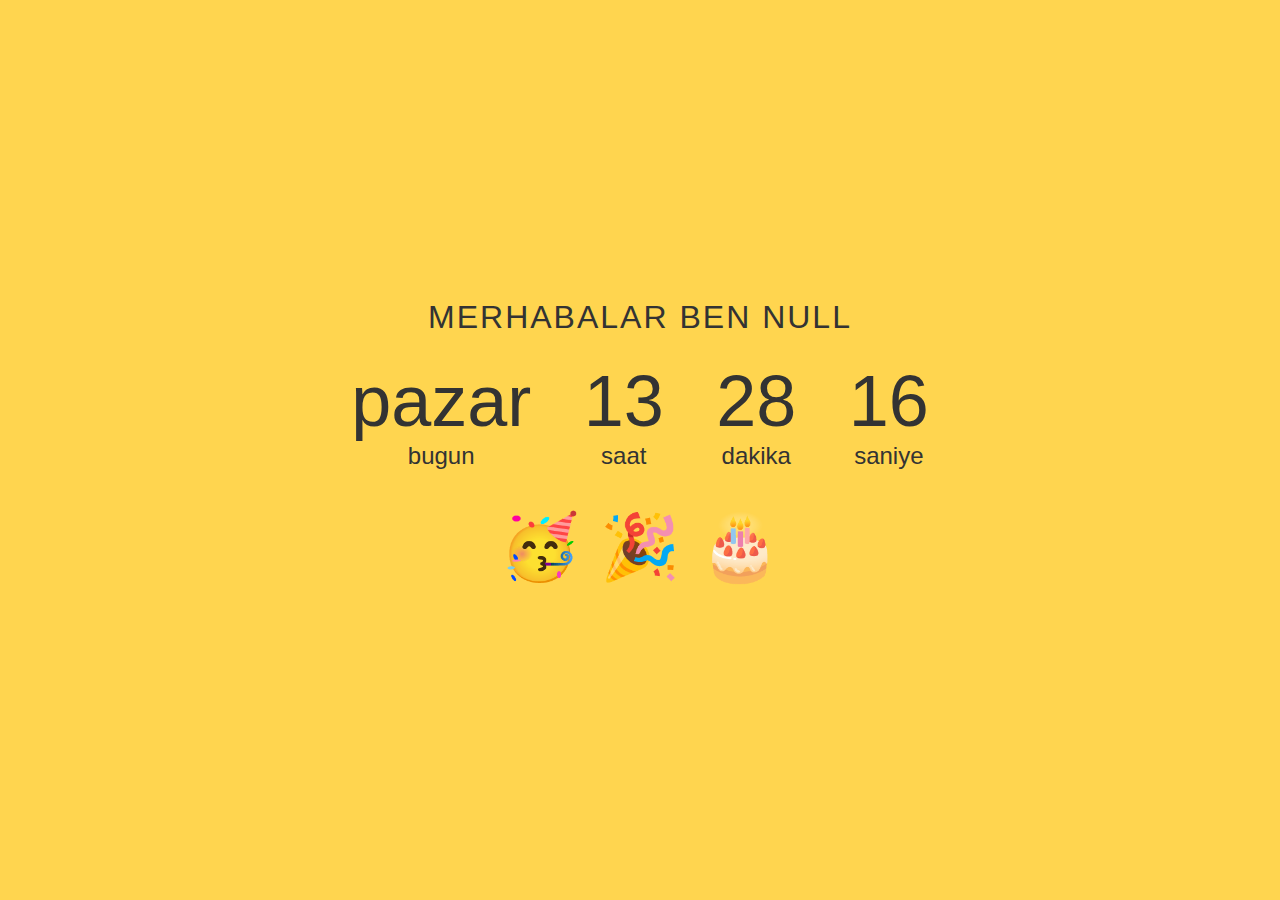
<file: clock-js/index.html>
<!DOCTYPE html>
<html lang="en">
<head>
    <meta charset="UTF-8">
    <meta name="viewport" content="width=device-width, initial-scale=1.0">
    <link rel="stylesheet" href="main.css">
    <title></title>
</head>
<body>
    <div class="container">
        <h1 id="headline"></h1>
        <div id="countdown">
          <ul>
            <li><span id="days"></span>bugun</li>
            <li><span id="hours"></span>saat</li>
            <li><span id="minutes"></span>dakika</li>
            <li><span id="seconds"></span>saniye</li>
          </ul>
        </div>
        <div id="content" class="emoji">
          <span>🥳</span>
          <span>🎉</span>
          <span>🎂</span>
        </div>
      </div>

      <script src="main.js"></script>
</body>
</html>
</file>
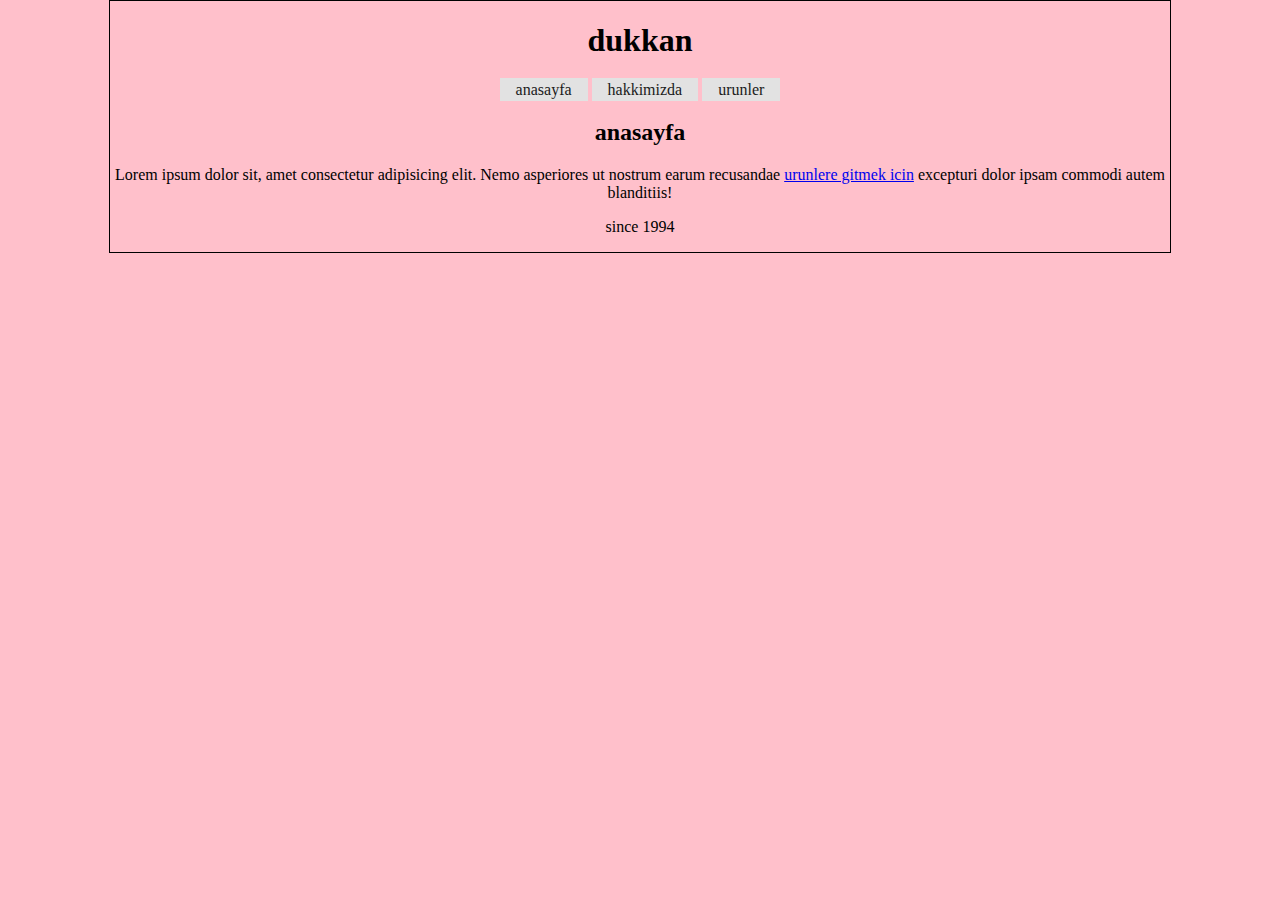
<file: patika/muzik/index.html>
<!DOCTYPE html>
    <html lang="en">
    <head>
        <meta charset="UTF-8">
        <meta name="viewport" content="width=device-width, initial-scale=1.0">
        <link rel="stylesheet" href="./style.css">
        <title>muzik dukkani</title>
    </head>
    <body>
        <header>
            <h1>dukkan</h1>
        </header>

        <nav>
            <ul class="menu">
                <li><a href="./index.html">anasayfa</a></li>
                <li><a href="./hakkimizda.html">hakkimizda</a></li>
                <li><a href="./urunler.html">urunler</a></li>
            </ul>
        </nav>

        <section>
            <div class="page">
                <h2>anasayfa</h2>
            </div>
        </section>

        <article>
            Lorem ipsum dolor sit, amet consectetur adipisicing elit. Nemo asperiores ut nostrum earum recusandae <a href="./urunler.html">urunlere gitmek icin</a> excepturi dolor ipsam commodi autem blanditiis!
        </article>

        <footer>
            <p>since 1994</p>
        </footer>
        
    </body>
    </html>
</file>
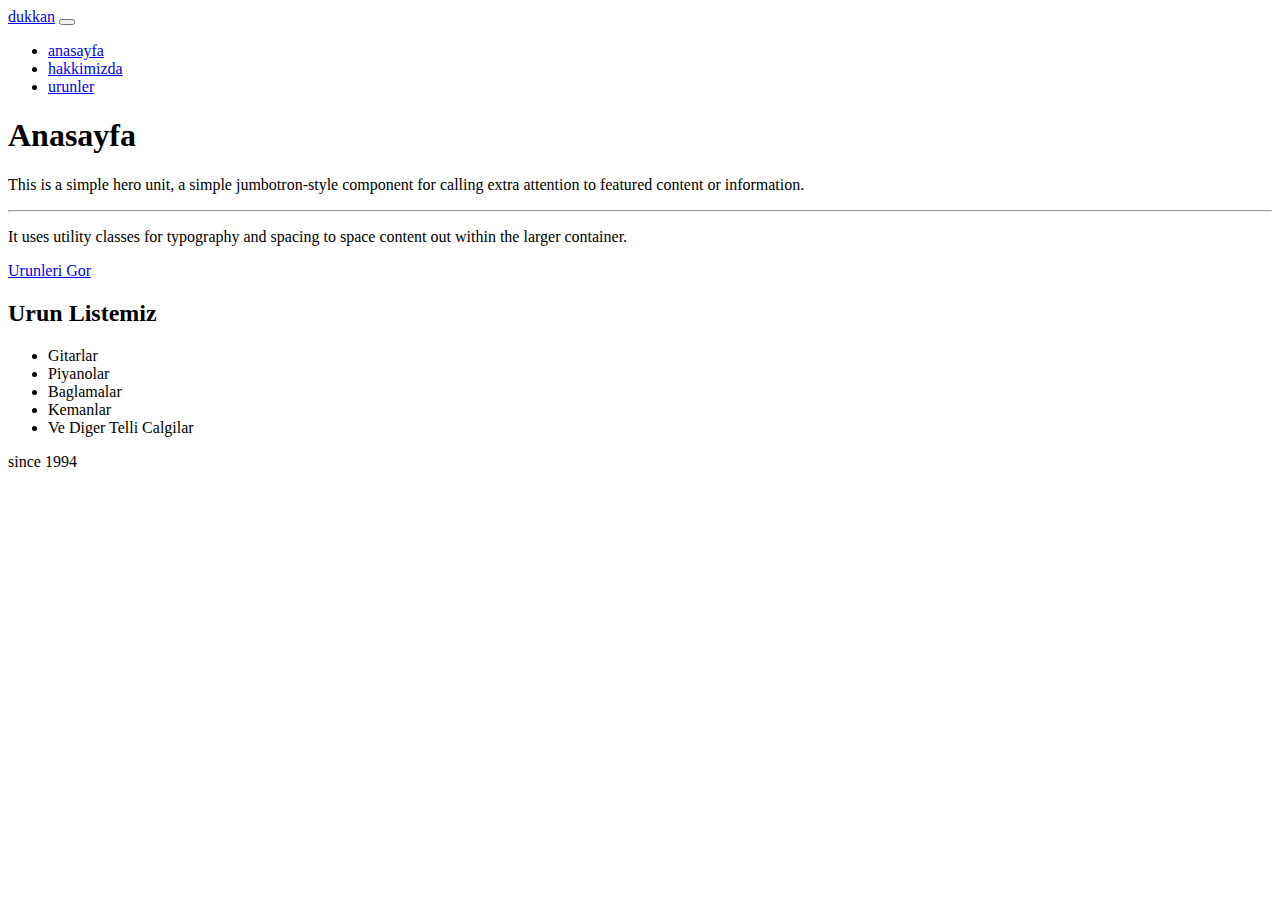
<file: patika/muzik/bootstrap/index.html>
<!DOCTYPE html>
    <html lang="en">
    <head>
        <meta charset="UTF-8">
        <meta name="viewport" content="width=device-width, initial-scale=1.0">
        <title>muzik dukkani</title>
        <link href="https://cdn.jsdelivr.net/npm/bootstrap@5.0.1/dist/css/bootstrap.min.css" rel="stylesheet" integrity="sha384-+0n0xVW2eSR5OomGNYDnhzAbDsOXxcvSN1TPprVMTNDbiYZCxYbOOl7+AMvyTG2x" crossorigin="anonymous">
    </head>
    <body>
<div class="container">
        <nav class="navbar navbar-expand-lg navbar-light bg-warning">
            <div class="container-fluid">
              <a class="navbar-brand" href="#">dukkan</a>
              <button class="navbar-toggler" type="button" data-bs-toggle="collapse" data-bs-target="#navbarSupportedContent" aria-controls="navbarSupportedContent" aria-expanded="false" aria-label="Toggle navigation">
                <span class="navbar-toggler-icon"></span>
              </button>
              <div class="collapse navbar-collapse" id="navbarSupportedContent">
                <ul class="navbar-nav me-auto mb-2 mb-lg-0">
                  <li class="nav-item">
                    <a class="nav-link active" aria-current="page" href="./index.html">anasayfa</a>
                  </li>
                  <li class="nav-item">
                    <a class="nav-link" href="./hakkimizda.html">hakkimizda</a>
                  </li>
                  <li class="nav-item">
                    <a class="nav-link" href="./urunler.html">urunler</a>
                  </li>
                </ul>
      
              </div>
            </div>
          </nav>

         

        <section>
            <div class="jumbotron bg-secondary p-4">
                <h1 class="display-3">Anasayfa</h1>
                <p class="lead">This is a simple hero unit, a simple jumbotron-style component for calling extra attention to featured content or information.</p>
                <hr class="my-4">
                <p>It uses utility classes for typography and spacing to space content out within the larger container.</p>
                <p class="lead">
                  <a class="btn btn-primary btn-lg" href="./urunler.html" role="button">Urunleri Gor</a>
                </p>
              </div>
        </section>

        <article class="bg-success  p-4">
            <h2 class="display-5">Urun Listemiz</h1>
                <ul class="list-group list-group-flush">
                    <li class="list-group-item">Gitarlar</li>
                    <li class="list-group-item">Piyanolar</li>
                    <li class="list-group-item">Baglamalar</li>
                    <li class="list-group-item">Kemanlar</li>
                    <li class="list-group-item">Ve Diger Telli Calgilar</li>
                  </ul>
        </article>

        <footer>
            <p class="text-center">since 1994</p>
        </footer>
    </div>     
    </body>
    </html>
</file>
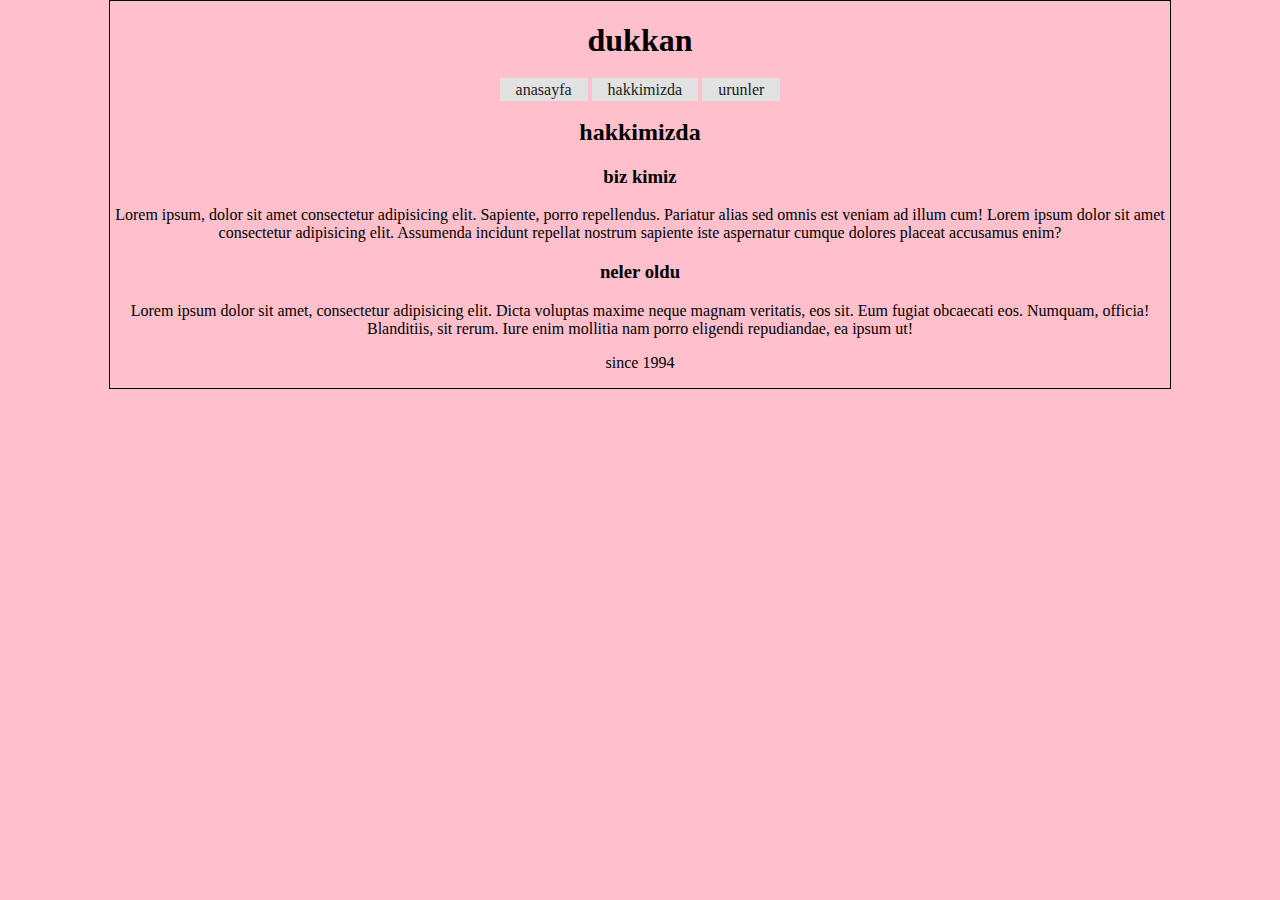
<file: patika/muzik/hakkimizda.html>
<!DOCTYPE html>
<html lang="en">
<head>
    <meta charset="UTF-8">
    <meta name="viewport" content="width=device-width, initial-scale=1.0">
    <link rel="stylesheet" href="./style.css">
    <title>muzik dukkani</title>
</head>
<body>
    <header>
        <h1>dukkan</h1>
    </header>

    <nav>
        <ul class="menu">
            <li><a href="./index.html">anasayfa</a></li>
            <li><a href="./hakkimizda.html">hakkimizda</a></li>
            <li><a href="./urunler.html">urunler</a></li>
        </ul>
    </nav>

    <section>
        <div class="page">
            <h2>hakkimizda</h2>
        </div>
    </section>

    <article>
        <h3>biz kimiz</h3>
        <p>Lorem ipsum, dolor sit amet consectetur adipisicing elit. Sapiente, porro repellendus. Pariatur alias sed omnis est veniam ad illum cum! Lorem ipsum dolor sit amet consectetur adipisicing elit. Assumenda incidunt repellat nostrum sapiente iste aspernatur cumque dolores placeat accusamus enim?</p>

        <h3>neler oldu</h3>
        <p>Lorem ipsum dolor sit amet, consectetur adipisicing elit. Dicta voluptas maxime neque magnam veritatis, eos sit. Eum fugiat obcaecati eos. Numquam, officia! Blanditiis, sit rerum. Iure enim mollitia nam porro eligendi repudiandae, ea ipsum ut!</p>
    </article>

    <footer>
        <p>since 1994</p>
    </footer>
    
</body>
</html>
</file>
<file: clock-js/main.css>
* {
  box-sizing: border-box;
  margin: 0;
  padding: 0;
}

html, body {
  height: 100%;
  margin: 0;
}

body {
  align-items: center;
  background-color: #ffd54f;
  display: flex;
  font-family: -apple-system, 
    BlinkMacSystemFont, 
    "Segoe UI", 
    Roboto, 
    Oxygen-Sans, 
    Ubuntu, 
    Cantarell, 
    "Helvetica Neue", 
    sans-serif;
}

.container {
  color: #333;
  margin: 0 auto;
  text-align: center;
}

h1 {
  font-weight: normal;
  letter-spacing: .125rem;
  text-transform: uppercase;
}

li {
  display: inline-block;
  font-size: 1.5em;
  list-style-type: none;
  padding: 1em;
}

li span {
  display: block;
  font-size: 4.5rem;
}

.emoji {
  padding: 1rem;
}

.emoji span {
  font-size: 4rem;
  padding: 0 .5rem;
}

@media all and (max-width: 768px) {
  h1 {
    font-size: 1.5rem;
  }
  
  li {
    font-size: 1.125rem;
    padding: .75rem;
  }
  
  li span {
    font-size: 3.375rem;
  }
}
</file>
<file: patika/muzik/style.css>
body
{
        border:1px solid black;
        margin: 0 auto;
        width:1060px;
        background:pink;
        text-align: center;
}

ul.menu {
    list-style-type: none;
    padding: 0;
    margin: 0;
}
ul.menu li {
	display: inline;
}
ul.menu li a {
    text-decoration: none;
    padding: .2em 1em;
    color: #1B1B1B;
    background-color: #E2E2E2;
}
ul.menu li a:hover
{
background-color: #999;
}

figcaption {
    color: rgb(246, 255, 0);
}
</file>
